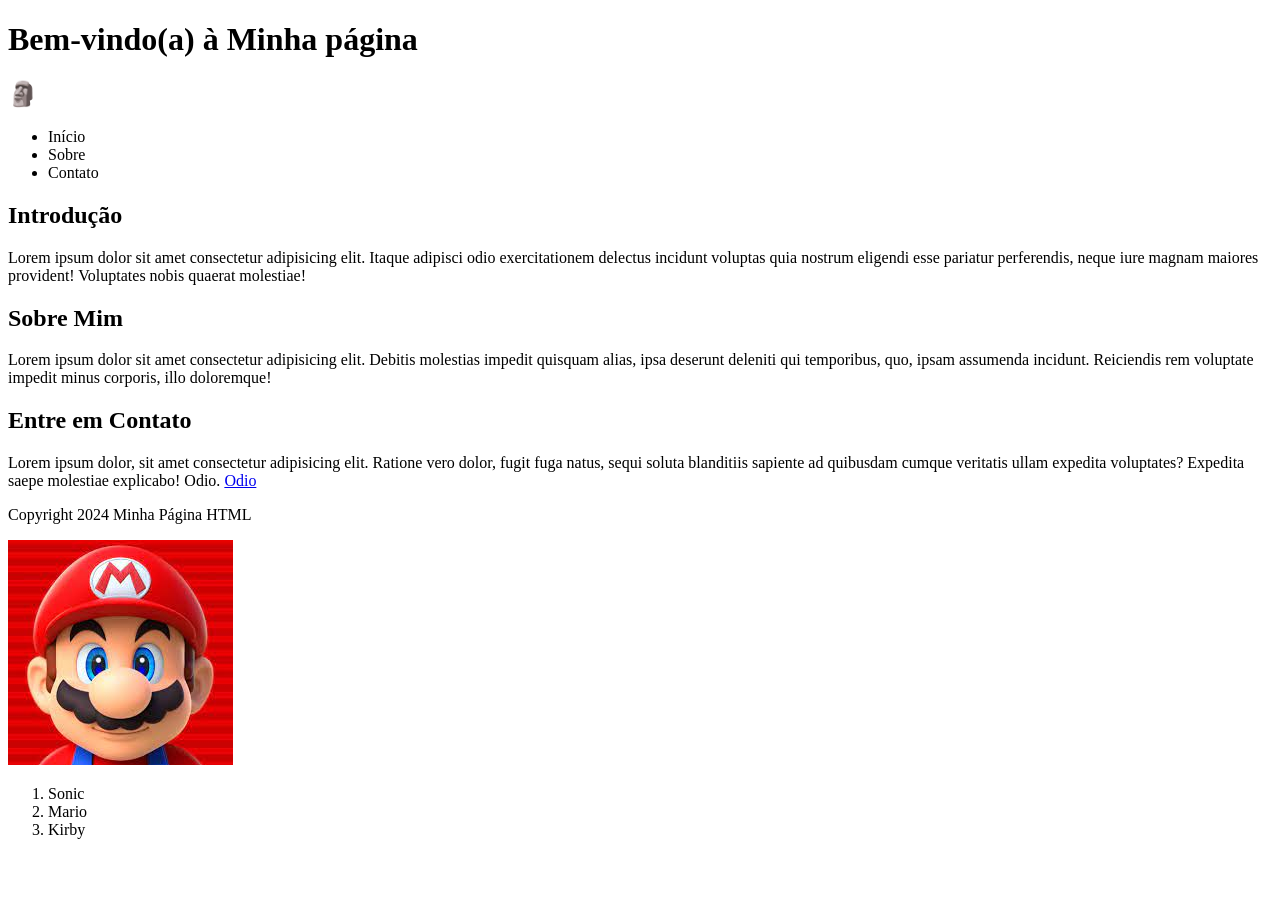
<file: index.html>
<!DOCTYPE html>
<html lang="pt-br">

<head>
    <meta charset="UTF-8">
    <meta name="viewport" content="width=device-width, initial-scale=1.0">
    <title>Minha Página HTML</title>
</head>

<body>
    <!-- Cabeçalho da página -->
    <header>

        <h1>Bem-vindo(a) à Minha página</h1>
        <h2>&#128511;</h2>

        

        <!-- menu (navegação) -->
        <nav>
            <ul>
                <li>Início</li>
                <li>Sobre</li>
                <li>Contato</li>
            </ul>
        </nav>

    </header>
    <main>

        <section>
            <h2>Introdução</h2>
            <p>Lorem ipsum dolor sit amet consectetur adipisicing elit. Itaque adipisci odio exercitationem delectus
                incidunt voluptas quia nostrum eligendi esse pariatur perferendis, neque iure magnam maiores provident!
                Voluptates nobis quaerat molestiae!</p>
        </section>
        <section>
            <h2>Sobre Mim</h2>
            <p>Lorem ipsum dolor sit amet consectetur adipisicing elit. Debitis molestias impedit quisquam alias, ipsa
                deserunt deleniti qui temporibus, quo, ipsam assumenda incidunt. Reiciendis rem voluptate impedit minus
                corporis, illo doloremque!</p>
        </section>
        <section>
            <h2>Entre em Contato</h2>
            <p>Lorem ipsum dolor, sit amet consectetur adipisicing elit. Ratione vero dolor, fugit fuga natus, sequi
                soluta blanditiis sapiente ad quibusdam cumque veritatis ullam expedita voluptates? Expedita saepe
                molestiae explicabo! Odio. <a href="https://www.nintendo.com/pt-br/?gad_source=1&gclid=CjwKCAjwzIK1BhAuEiwAHQmU3vKf087sOrTFbq0cIzHcQMA9UGFrtgW7YDPb4__4YDsHzNvGfbzU3hoC6ccQAvD_BwE">Odio</a></p>
        </section>
    </main>
    <footer>
        <p>Copyright 2024 Minha Página HTML</p>
        
        <img src="mario.jfif" alt="mario">        
        
        <ol>
            <li>Sonic</li>
            <li>Mario</li>
            <li>Kirby</li>
        </ol>
        
    </footer>
</body>

</html>
</file>
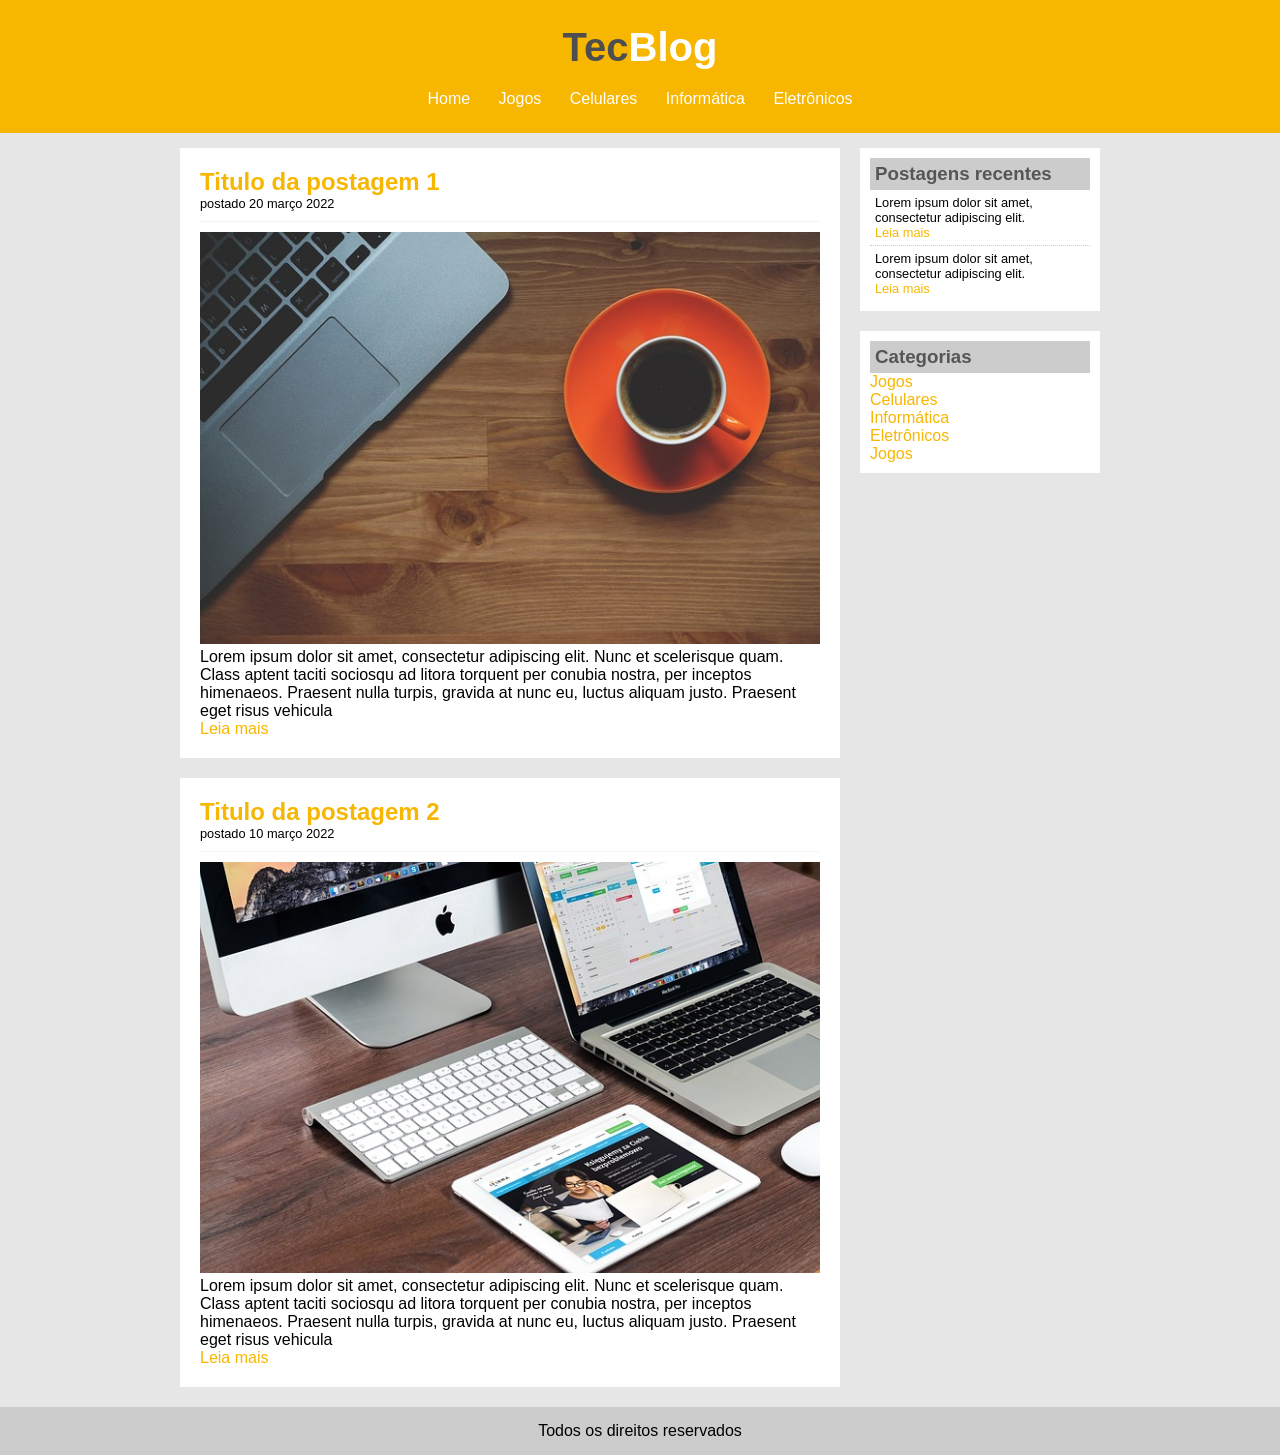
<file: Aula04_projeto-final-TecBlog/index.html>
<!DOCTYPE html>
<html>

	<head>
		<title>TecBlog - O seu Blog de tecnologia</title>
		<meta charset="utf-8">
		<link rel="stylesheet" type="text/css" href="css/estilo.css">
	</head>

	<body>

		<header>
			<div id="area-cabecalho">

				<div id="area-logo">
					<h1>Tec<span class="branco">Blog</span></h1>
				</div>
				<nav id="area-menu">
					<a href="index.html">Home</a>
					<a href="jogos.html">Jogos</a>
					<a href="celulares.html">Celulares</a>
					<a href="informatica.html">Informática</a>
					<a href="eletronicos.html">Eletrônicos</a>
				</nav>
			</div>
		</header>

		<main id="area-principal">


			<article id="area-postagens">

				<!-- abertura postagem -->
				<section class="postagem">
					<h2>Titulo da postagem 1</h2>
					<span class="data-postagem">postado 20 março 2022</span>
					<img width="620px" src="imagens/imagem1.jpg">
					<p>
						Lorem ipsum dolor sit amet, consectetur adipiscing elit. Nunc et scelerisque quam. Class
						aptent taciti sociosqu ad litora torquent per conubia nostra, per inceptos himenaeos.
						Praesent nulla turpis, gravida at nunc eu, luctus aliquam justo. Praesent eget risus
						vehicula
					</p>
					<a href="">Leia mais</a>
				</section><!--// fechamento postagem -->

				<!-- abertura postagem -->
				<section class="postagem">
					<h2>Titulo da postagem 2</h2>
					<span class="data-postagem">postado 10 março 2022</span>
					<img width="620px" src="imagens/imagem2.jpg">
					<p>
						Lorem ipsum dolor sit amet, consectetur adipiscing elit. Nunc et scelerisque quam. Class
						aptent taciti sociosqu ad litora torquent per conubia nostra, per inceptos himenaeos.
						Praesent nulla turpis, gravida at nunc eu, luctus aliquam justo. Praesent eget risus
						vehicula
					</p>
					<a href="">Leia mais</a>
				</section><!--// fechamento postagem -->

			</article>
			<aside id="area-lateral">

				<div class="conteudo-lateral">
					<h3>Postagens recentes</h3>

					<div class="postagem-lateral">
						<p>Lorem ipsum dolor sit amet, consectetur adipiscing elit.</p>
						<a href="">Leia mais</a>
					</div>

					<div class="postagem-lateral" style="border-bottom: none;">
						<p>Lorem ipsum dolor sit amet, consectetur adipiscing elit.</p>
						<a href="">Leia mais</a>
					</div>
				</div>

				<div class="conteudo-lateral">
					<h3>Categorias</h3>
	
					<a href="">Jogos</a><br>
					<a href="">Celulares</a><br>
					<a href="">Informática</a><br>
					<a href="">Eletrônicos</a><br>
					<a href="">Jogos</a><br>
	
				</div>

			</aside>

		</main>

		<footer id="rodape">
			Todos os direitos reservados
		</footer>

	</body>

</html>
</file>
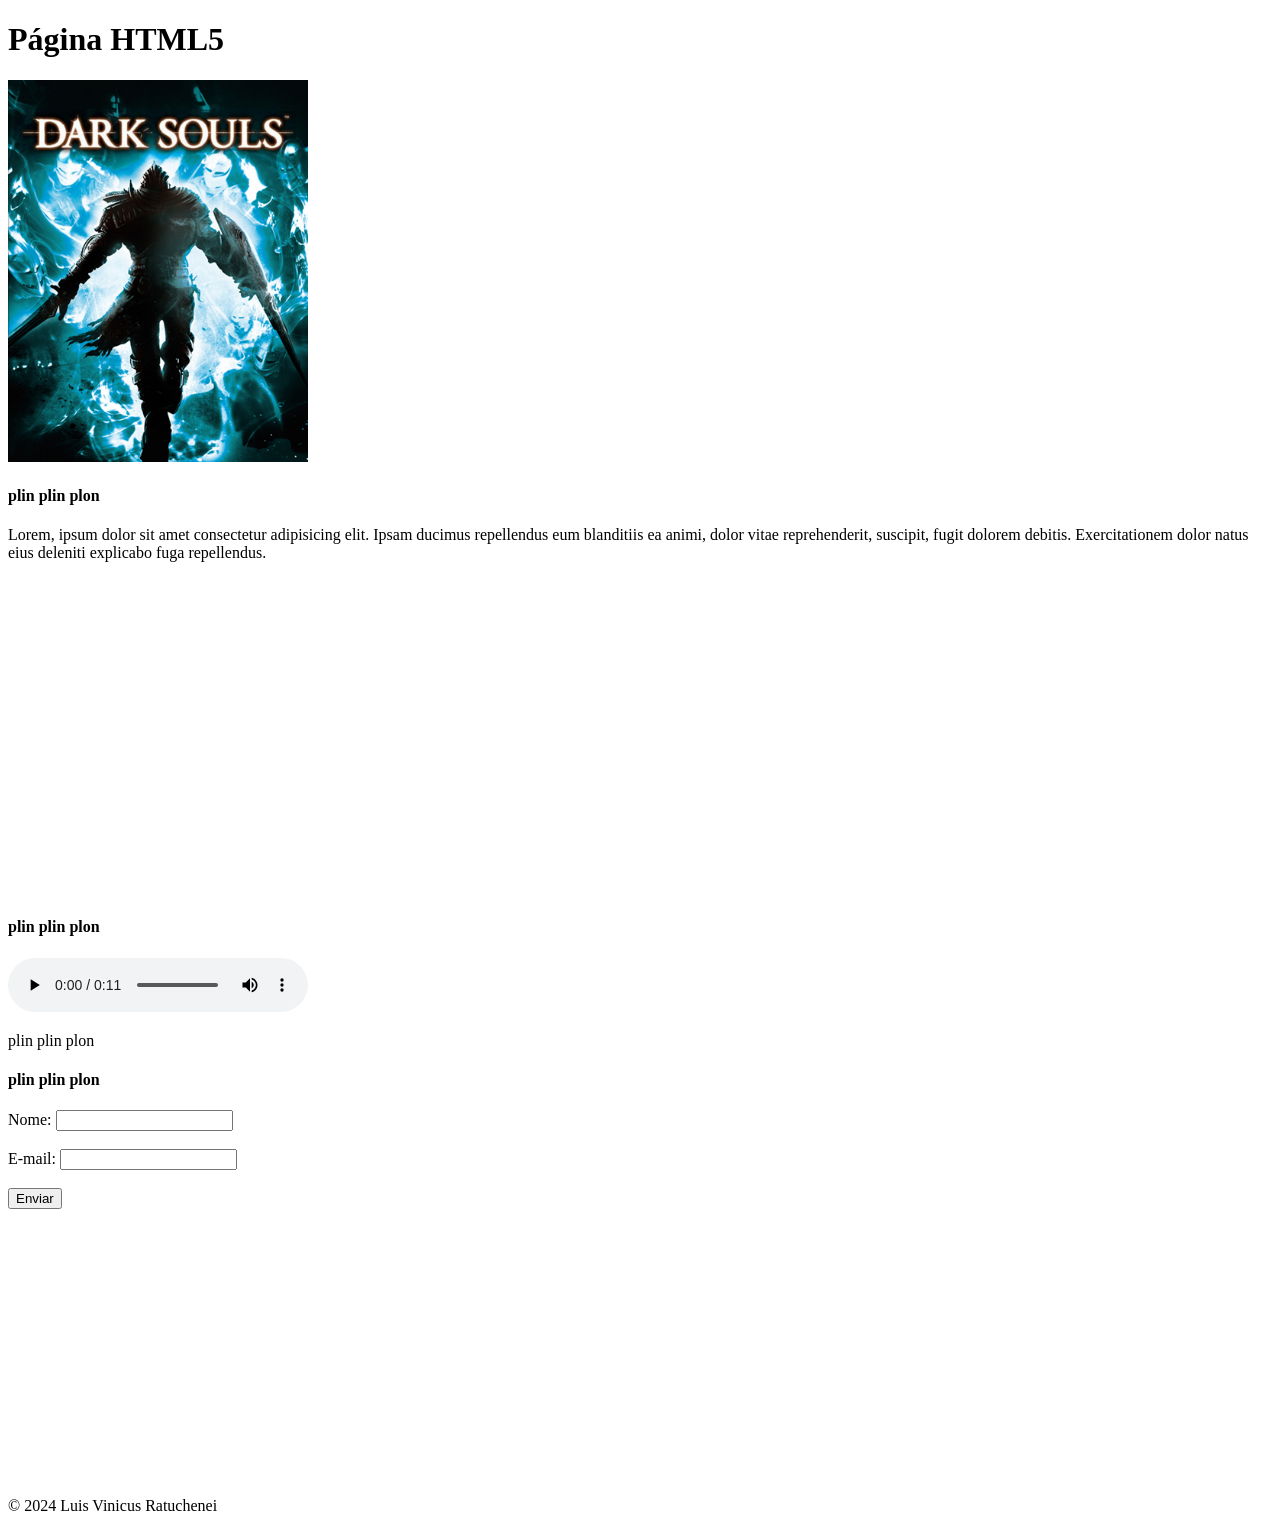
<file: aula2/index.html>
<!DOCTYPE html>
<html lang="pt-br">

<head>
    <meta charset="UTF-8">
    <meta name="viewport" content="width=device-width, initial-scale=1.0">
    <title>Exemplo de Página HTML5</title>
</head>

<body>

    <!-- Define o cabeçalho da página -->
    <header>
        <h1>Página HTML5</h1>
    </header>

    <!-- Define a seção principal -->
    <main>
        <img src="Dark_Souls_1_capa.png" alt="darksouls capa" width="300">
        <h4>plin plin plon</h4>
        <p>Lorem, ipsum dolor sit amet consectetur adipisicing elit. Ipsam ducimus repellendus eum blanditiis ea animi,
            dolor vitae reprehenderit, suscipit, fugit dolorem debitis. Exercitationem dolor natus eius deleniti
            explicabo fuga repellendus.</p>

        <!-- Videos -->
        <iframe width="560" height="315" src="https://www.youtube.com/embed/VIeqxGaZnFo?si=jMdYPCz3iUcxt7Wv"
            title="YouTube video player" frameborder="0"
            allow="accelerometer; autoplay; clipboard-write; encrypted-media; gyroscope; picture-in-picture; web-share"
            referrerpolicy="strict-origin-when-cross-origin" allowfullscreen></iframe>
        <h4>plin plin plon</h4>
        <!-- Audios -->

        <audio controls>
            <source src="gwyn-lord-of-cinder-dark-souls-soundtrack_trim_BuhjwcM.mp3" type="audio/mpeg">
        </audio>

        <p>plin plin plon</p>

        <!-- Forms -->
        <h4>plin plin plon</h4>
        <form>
            <label for="nome">Nome: </label>
            <input type="text" id="nome" required>

            <br>
            <br>
            <label for="email">E-mail:</label>
            <input type="email" id="email" required>
            <br>
            <br>
            <button type="submit">Enviar</button>
        </form>


        <!-- Mapa -->
        <br>
        <iframe
            src="https://www.google.com/maps/embed?pb=!1m18!1m12!1m3!1d15868.848935362561!2d105.4126875485261!3d-6.102095965911304!2m3!1f0!2f0!3f0!3m2!1i1024!2i768!4f13.1!3m3!1m2!1s0x2e415e18b8f2e3ff%3A0x9e495f8e33b912dc!2sKrakatoa!5e0!3m2!1spt-BR!2sbr!4v1722386203297!5m2!1spt-BR!2sbr"
            width="560" height="250" style="border:0;" allowfullscreen="" loading="lazy"
            referrerpolicy="no-referrer-when-downgrade"></iframe>

    </main>
    <footer>
        <p>&copy; 2024 Luis Vinicus Ratuchenei</p>
    </footer>
</body>

</html>
</file>
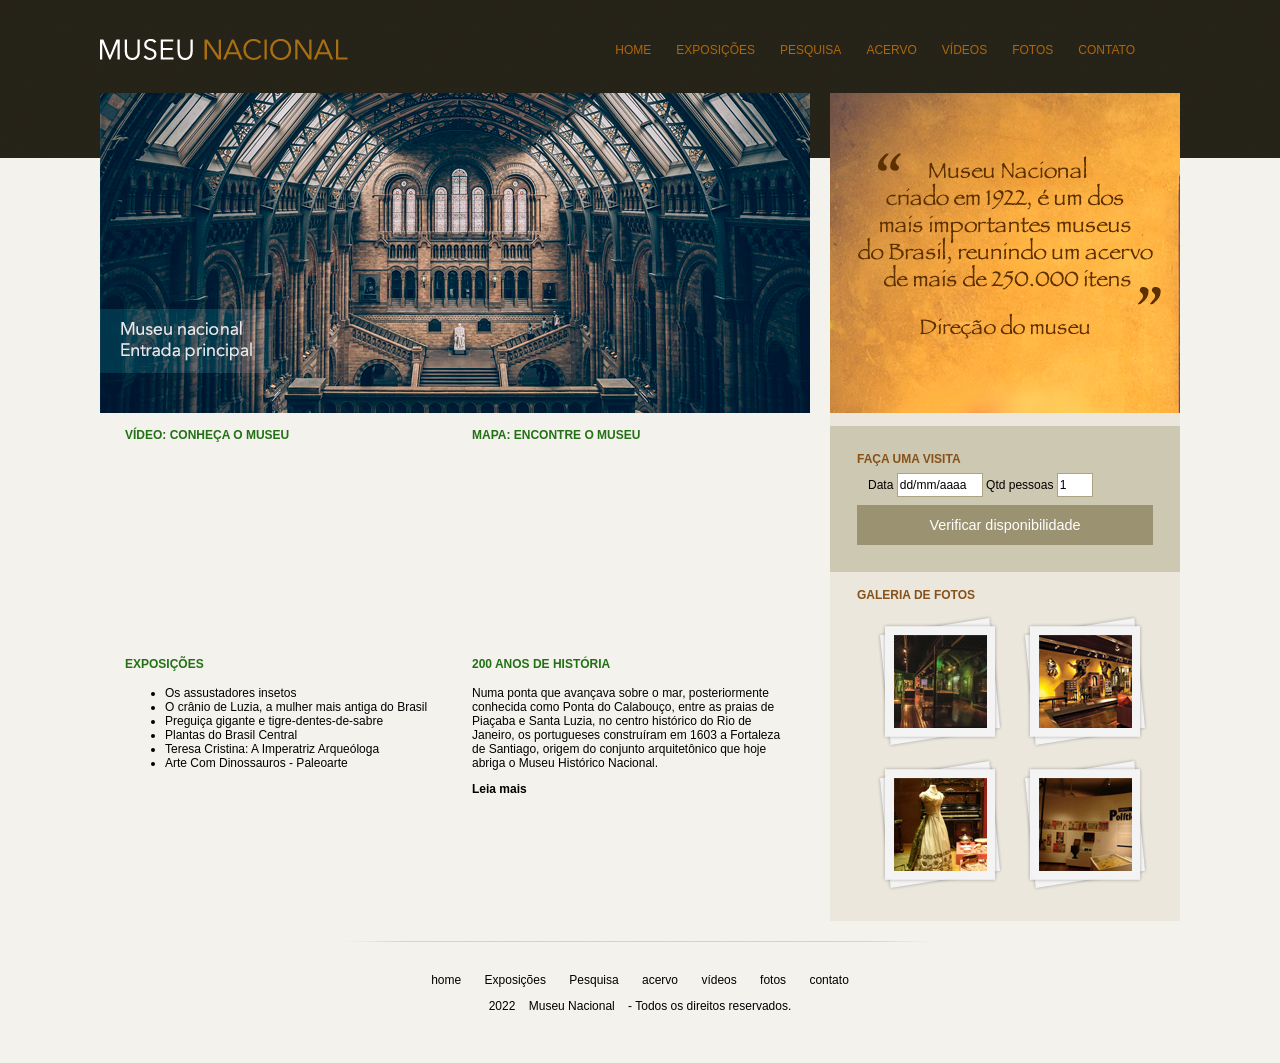
<file: Museu/index.html>
<!DOCTYPE html>
<html>

<head>
    <title>Museu Nacional</title>
    <meta charset="utf-8">

    <link rel="stylesheet" type="text/css" href="css/estilo.css">


</head>

<body>

    <div id="container">

        <header>
            <div id="logo">
                <h1><a>Museu Nacional</a></h1>
            </div>

            <nav>
                <ul>
                    <li><a href="">Home</a></li>
                    <li><a href="">Exposições</a></li>
                    <li><a href="">Pesquisa</a></li>
                    <li><a href="">Acervo</a></li>
                    <li><a href="">vídeos</a></li>
                    <li><a href="">fotos</a></li>
                    <li><a href="">contato</a></li>
                </ul>
            </nav>

        </header>

        <div id="principal">

            <div id="conteudo">

                <section id="capa">
                    <img src="img/museu.png">
                </section>

                <section id="postagens">

                    <article id="video">

                        <h3>Vídeo: conheça o museu</h3>
                        <iframe width="310" height="170" src="https://www.youtube.com/embed/RGUYb-hivrc" frameborder="0"
                            allow="autoplay; encrypted-media" allowfullscreen></iframe>

                    </article>

                    <article id="mapa">
                        <h3>Mapa: Encontre o museu</h3>
                        <iframe
                            src="https://www.google.com/maps/embed?pb=!1m18!1m12!1m3!1d3675.206311665319!2d-43.228717585034445!3d-22.90575998501238!2m3!1f0!2f0!3f0!3m2!1i1024!2i768!4f13.1!3m3!1m2!1s0x997e58a085b7af%3A0x4d11e9a933d38ce3!2sMuseu+Nacional+-+UFRJ!5e0!3m2!1spt-BR!2sbr!4v1537538326477"
                            width="310" height="170" frameborder="0" style="border:0" allowfullscreen></iframe>
                    </article>

                    <article id="exposicoes">
                        <h3>Exposições</h3>
                        <ul>
                            <li>Os assustadores insetos</a></li>
                            <li>O crânio de Luzia, a mulher mais antiga do Brasil</a></li>
                            <li>Preguiça gigante e tigre-dentes-de-sabre</a></li>
                            <li>Plantas do Brasil Central</a></li>
                            <li>Teresa Cristina: A Imperatriz Arqueóloga</a></li>
                            <li>Arte Com Dinossauros - Paleoarte</a></li>
                        </ul>
                    </article>

                    <article id="historia">
                        <h3>200 anos de história</h3>
                        <p>Numa ponta que avançava sobre o mar, posteriormente conhecida como Ponta do Calabouço, entre
                            as praias de Piaçaba e Santa Luzia, no centro histórico do Rio de Janeiro, os portugueses
                            construíram em 1603 a Fortaleza de Santiago, origem do conjunto arquitetônico que hoje
                            abriga o Museu Histórico Nacional.</p>

                        <a><strong>Leia mais</strong></a>
                    </article>

                </section>

            </div>

            <aside>
                <section id="depoimento">
                    <img src="img/depoimento.png">
                </section>

                <section id="visita">
                    <h4>Faça uma visita</h4>
                    <form>
                        <fieldset>
                            <legend>Selecione uma data</legend>

                            <label for="data">Data</label>
                            <input class="campo" type="text" id="data" value="dd/mm/aaaa">

                            <label for="qtd">Qtd pessoas</label>
                            <input class="campo" style="width: 30px;" type="text" id="qtd" value="1">

                        </fieldset>

                        <input class="botao" type="submit" value="Verificar disponibilidade">

                    </form>
                </section>

                <section id="galeria">
                    <h4>Galeria de fotos</h4>

                    <a><img src="img/imagem1.jpg" height="93" width="93" alt="Descricao imagem"></a>

                    <a><img src="img/imagem2.jpg" height="93" width="93"></a>

                    <a> <img src="img/imagem3.jpg" height="93" width="93"></a>

                    <a><img src="img/imagem4.jpg" height="93" width="93"></a>

                </section>

            </aside>

            <footer>
                <p>
                    <a>home</a>
                    <a>Exposições</a>
                    <a>Pesquisa</a>
                    <a>acervo</a>
                    <a>vídeos</a>
                    <a>fotos</a>
                    <a>contato</a>
                </p>
                <p>
                    2022 <a>Museu Nacional</a> - Todos os direitos reservados.
                </p>
            </footer>

        </div>

    </div>



</body>

</html>
</file>
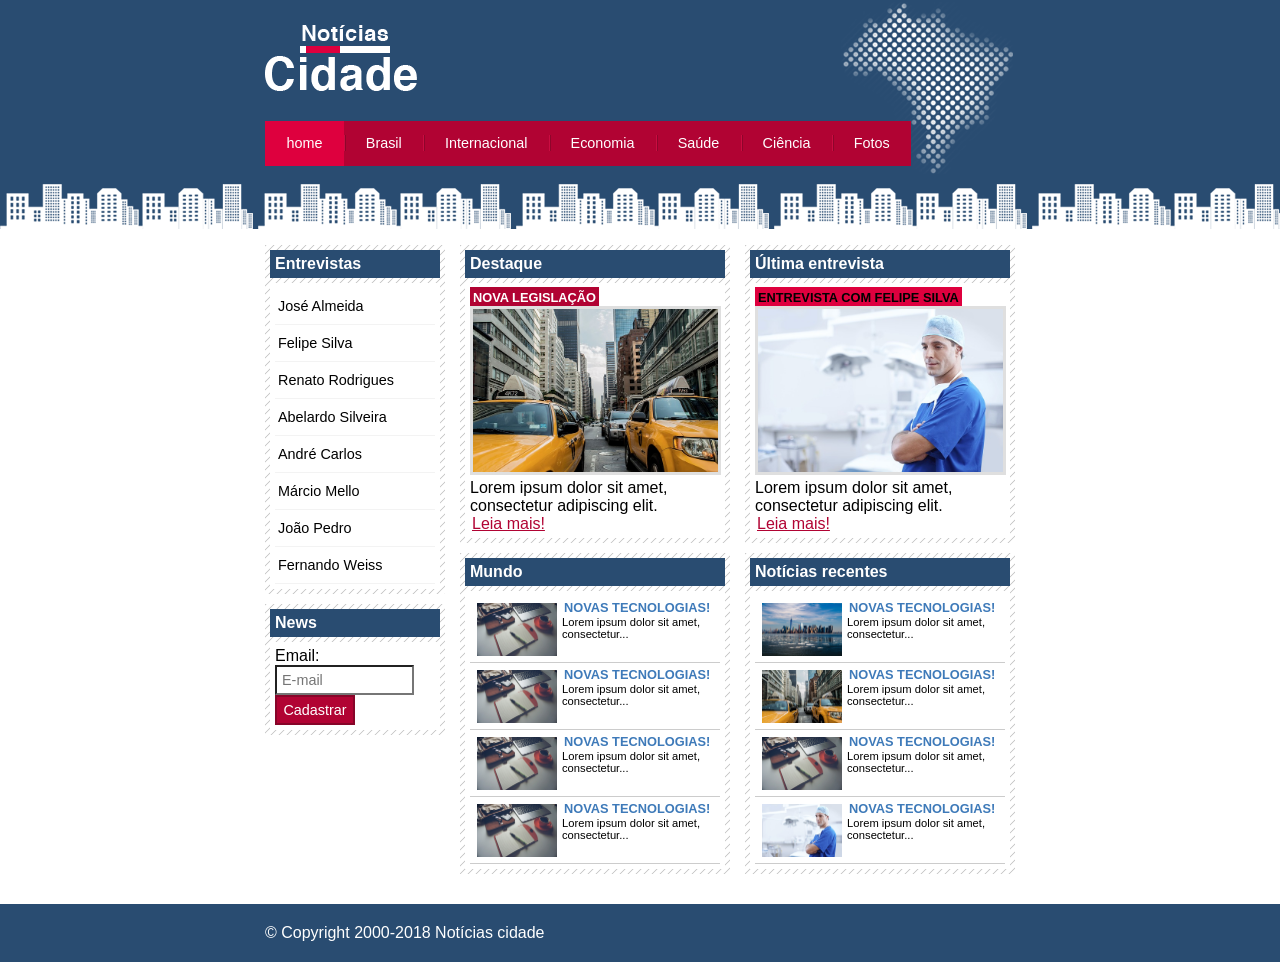
<file: NoticiasCidade/index.html>
<!DOCTYPE html>
<html>
	<head>
		<title>Notícias cidade - Seu site de notícias</title>
		<meta charset="utf-8">

		<!-- Estilo customizado -->
		<link rel="stylesheet" type="text/css" href="css/estilo.css">
		<meta name="viewport" content="width=device-width, initial-scale=1.0">

	</head>

	<body class="home">

		<!-- Início container -->
		<div id="container">

			<!-- Início topo -->
			<div id="topo">
				<h1 class="logo">Notícias cidade</h1>
				<ul id="navegacao">
					<li class="primeiro">
						<a id="home" href="index.html">home</a>
					</li>
					<li>
						<a id="brasil" href="brasil.html">Brasil</a>
					</li>
					<li>
						<a id="internacional" href="internacional.html">Internacional</a>
					</li>
					<li>
						<a id="economia" href="economia.html">Economia</a>
					</li>
					<li>
						<a id="saude" href="saude.html">Saúde</a>
					</li>
					<li>
						<a id="ciencia" href="ciencia.html">Ciência</a>
					</li>
					<li>
						<a id="fotos" href="fotos.html">Fotos</a>
					</li>
				</ul>
			</div><!-- fim /topo -->

			<!-- Início conteudo -->
			<div id="conteudo">

				<div id="primario">
					
					<div class="caixa destaque">
						<h2>Destaque</h2>
						<div class="caixa-conteudo">

							<h3>Nova legislação</h3>
							<img class="imagem-principal" src="imagens/taxi.jpg" width="100%">
							<p>
								Lorem ipsum dolor sit amet, consectetur adipiscing elit.
							</p>
							<a href="nova-legislacao.html">Leia mais!</a>

						</div>
					</div>

					<div class="caixa">
						<h2>Mundo</h2>
						<div class="caixa-conteudo">

							<ul id="lista-noticias">
								<li>
									<a href="">
										<img src="imagens/tecnologia.jpg" width="80">
										<h3>Novas tecnologias!</h3>
										<p>Lorem ipsum dolor sit amet, consectetur...</p>
									</a>
								</li>
								<li>
									<a href="">
										<img src="imagens/tecnologia.jpg" width="80">
										<h3>Novas tecnologias!</h3>
										<p>Lorem ipsum dolor sit amet, consectetur...</p>
									</a>
								</li>
								<li>
									<a href="">
										<img src="imagens/tecnologia.jpg" width="80">
										<h3>Novas tecnologias!</h3>
										<p>Lorem ipsum dolor sit amet, consectetur...</p>
									</a>
								</li>
								<li>
									<a href="">
										<img src="imagens/tecnologia.jpg" width="80">
										<h3>Novas tecnologias!</h3>
										<p>Lorem ipsum dolor sit amet, consectetur...</p>
									</a>
								</li>
							</ul>

						</div>
					</div>

				</div>

				<div id="secundario">
					
					<div class="caixa entrevista">
						<h2>Última entrevista</h2>
						<div class="caixa-conteudo">
							
							<h3>Entrevista com felipe silva</h3>
							<img class="imagem-principal" src="imagens/doutor.jpg" width="100%">
							<p>
								Lorem ipsum dolor sit amet, consectetur adipiscing elit.
							</p>
							<a href="">Leia mais!</a>

						</div>
					</div>

					<div class="caixa">
						<h2>Notícias recentes</h2>
						<div class="caixa-conteudo">

							<ul id="lista-noticias">
								<li>
									<a href="">
										<img src="imagens/cidade.jpg" width="80">
										<h3>Novas tecnologias!</h3>
										<p>Lorem ipsum dolor sit amet, consectetur...</p>
									</a>
								</li>
								<li>
									<a href="">
										<img src="imagens/taxi.jpg" width="80">
										<h3>Novas tecnologias!</h3>
										<p>Lorem ipsum dolor sit amet, consectetur...</p>
									</a>
								</li>
								<li>
									<a href="">
										<img src="imagens/tecnologia.jpg" width="80">
										<h3>Novas tecnologias!</h3>
										<p>Lorem ipsum dolor sit amet, consectetur...</p>
									</a>
								</li>
								<li>
									<a href="">
										<img src="imagens/doutor.jpg" width="80">
										<h3>Novas tecnologias!</h3>
										<p>Lorem ipsum dolor sit amet, consectetur...</p>
									</a>
								</li>
							</ul>

						</div>
					</div>

				</div>
				
				<!-- Início lateral -->
				<div id="lateral">
					
					<div class="caixa">
						<h2>Entrevistas</h2>
						<div class="caixa-conteudo">
							<ul>
								<li><a href="">José Almeida</a></li>
								<li><a href="">Felipe Silva</a></li>
								<li><a href="">Renato Rodrigues</a></li>
								<li><a href="">Abelardo Silveira</a></li>
								<li><a href="">André Carlos</a></li>
								<li><a href="">Márcio Mello</a></li>
								<li><a href="">João Pedro</a></li>
								<li><a href="">Fernando Weiss</a></li>
							</ul>
						</div>
					</div>

					<div class="caixa">
						<h2>News</h2>
						<div class="caixa-conteudo">
							
							<form>
								<div>
									<label for="email">Email:</label>
									<input type="text" name="email" id="email" placeholder="E-mail">
								</div>
								<div>
									<input class="submit" type="submit" value="Cadastrar" >
								</div>
							</form>

						</div>
					</div>

				</div><!-- fim /lateral -->
				
			</div><!-- fim /conteudo -->

		</div><!-- fim /container -->

		<div id="container-rodape" style="clear: both;">
			<div id="rodape">
				&copy; Copyright 2000-2018 Notícias cidade
			</div>
		</div>

	</body>

</html>
</file>
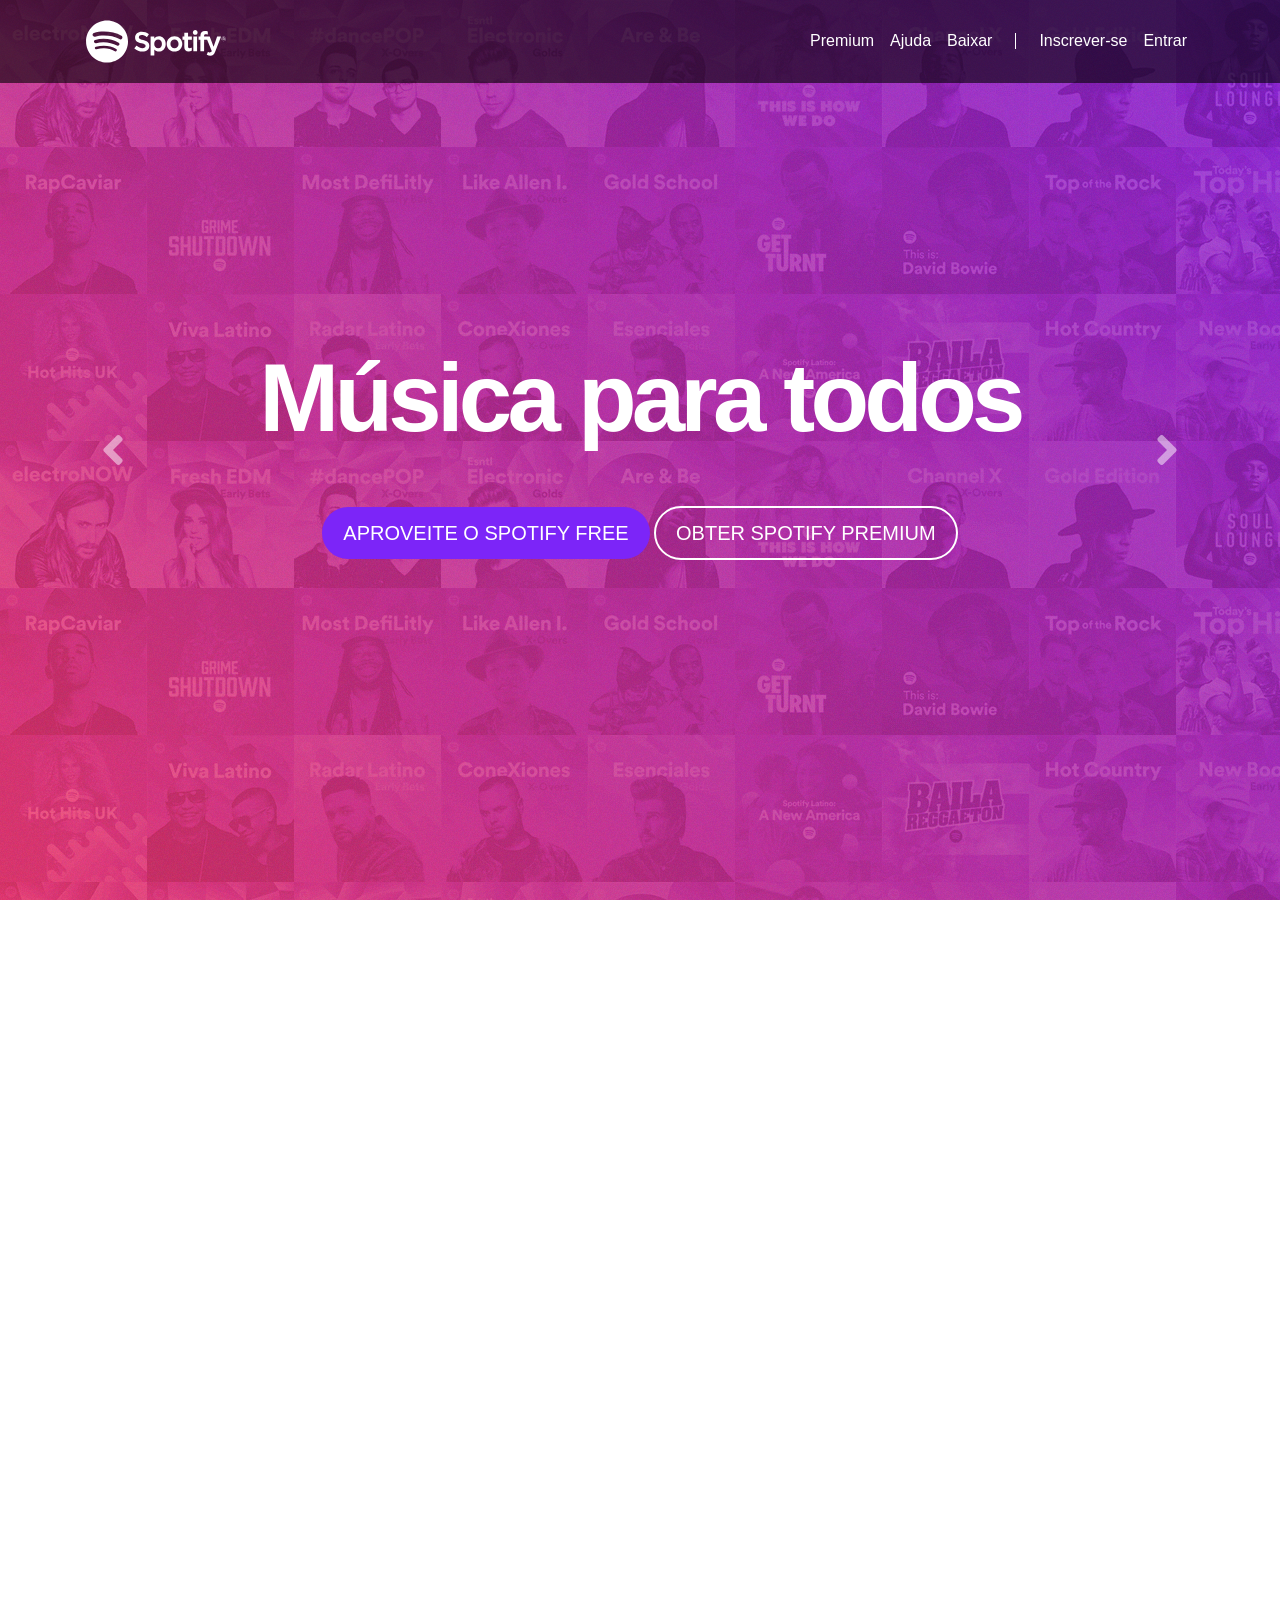
<file: Spotify/index.html>
<!DOCTYPE html>
<html lang="pt-br">

<head>
    <meta charset="UTF-8">
    <meta name="viewport" content="width=device-width, initial-scale=1.0">
    <title>Música para todos - Spotify</title>
    <link rel="icon" href="imagens/favicon.png">

    <!-- Bootstrap CSS -->
    <link rel="stylesheet" href="https://stackpath.bootstrapcdn.com/bootstrap/4.1.3/css/bootstrap.min.css"
        integrity="sha384-MCw98/SFnGE8fJT3GXwEOngsV7Zt27NXFoaoApmYm81iuXoPkFOJwJ8ERdknLPMO" crossorigin="anonymous">

    <!-- Font Awesome -->
    <link rel="stylesheet" href="https://use.fontawesome.com/releases/v5.3.1/css/all.css"
        integrity="sha384-mzrmE5qonljUremFsqc01SB46JvROS7bZs3IO2EmfFsd15uHvIt+Y8vEf7N7fWAU" crossorigin="anonymous">

    <link rel="stylesheet" type="text/css" href="css/estilo.css">

</head>

<body>
    <header>
        <nav class="navbar navbar-expand-md navbar-light fixed-top navbar-transparente">
            <div class="container">
                <a href="index.html" class="navbar-brand">
                    <img src="imagens/spotify.svg" width="142" alt="">
                </a>
                <button class="navbar-toggler" data-toggle="collapse" data-target="#nav-principal">
                    <i class="fas fa-bars text-white"></i>
                </button>
                <div class="collapse navbar-collapse" id="nav-principal">
                    <ul class="navbar-nav ml-auto">
                        <li class="nav-item"> <a class="nav-link" href="">Premium</a> </li>
                        <li class="nav-item"> <a class="nav-link" href="">Ajuda</a> </li>
                        <li class="nav-item"> <a class="nav-link" href="">Baixar</a> </li>
                        <li class="nav-item divisor"></li>
                        <li class="nav-item"> <a class="nav-link" href="">Inscrever-se</a> </li>
                        <li class="nav-item"> <a class="nav-link" href="">Entrar</a> </li>
                    </ul>
                </div>
            </div>

        </nav>
    </header>

    <section id="home" class="d-flex">
        <div class="container align-self-center">
            <div class="row">
                <div class="col-md-12">
                    <div id="carousel-spotify" class="carousel slide" data-ride="carousel">
                        <div class="carousel-inner capa">
                            <div class="carousel-item active">
                                <h1>Música para todos</h1>
                                <a href="" class="btn btn-lg btn-custom btn-roxo">
                                    Aproveite o Spotify Free
                                </a>
                                <a href="" class="btn btn-lg btn-custom btn-branco">
                                    Obter Spotify Premium
                                </a>
                            </div>
                            <div class="carousel-item">
                                <h1>As melhores rádios</h1>
                                <a href="" class="btn btn-lg btn-custom btn-branco">
                                    <i class="fas fa-music"></i> Ouça agora
                                </a>
                            </div>
                        </div>
                        <!--CONTROLES-->
                        <a href="#carousel-spotify" class="carousel-control-prev" data-slide="prev">
                            <i class="fas fa-angle-left fa-3x"></i>
                        </a>
                        <a href="#carousel-spotify" class="carousel-control-next" data-slide="next">
                            <i class="fas fa-angle-right fa-3x"></i>
                        </a>
                    </div>
                </div>
            </div>
        </div>

    </section>

    <section id="servicos" class="caixa">
        <div class="container">
            <div class="row">
                <div class="col-md-6">
                    <div class="row albuns">
                        <div class="col-md-6">
                            <img src="imagens/img1.jpg" class="img-fluid">
                        </div>
                        <div class="col-md-6">
                            <img src="imagens/img2.jpg" class="img-fluid">
                        </div>
                    </div>
                    <div class="row albuns">
                        <div class="col-md-6">
                            <img src="imagens/img3.jpg" class="img-fluid">
                        </div>
                        <div class="col-md-6">
                            <img src="imagens/img4.jpg" class="img-fluid">
                        </div>
                    </div>
                </div>
                <div class="col-md-6">
                    <h2>O que tem no Spotify?</h2>

                    <h3>Músicas</h3>
                    <p>Lorem ipsum dolor, sit amet consectetur adipisicing elit. Aspernatur numquam, placeat ut sed
                        vitae incidunt, ipsa voluptate accusamus perspiciatis in modi iure unde expedita culpa sit quae
                        neque magnam harum!</p>

                    <h3>Playlists</h3>
                    <p>Lorem ipsum dolor, sit amet consectetur adipisicing elit. Quos, sed dignissimos, doloribus
                        voluptatem temporibus aliquam dolor, deleniti consectetur eum commodi nisi! Ducimus, veniam
                        minus? Dolore, magni et? Voluptatibus, mollitia quia!</p>

                    <h3>Novos lançamentos</h3>
                    <p>Lorem ipsum dolor sit amet consectetur adipisicing elit. Vero, reiciendis culpa labore quod optio
                        sapiente sit. Blanditiis quod, eveniet amet nam odio reprehenderit doloremque tempora ipsam nisi
                        maxime animi commodi.</p>
                </div>
            </div>
        </div>
    </section>

    <section id="recursos" class="caixa">
        <div class="container">
            <div class="row">
                <div class="col-md-4">

                    <h2>Fácil</h2>
                    <h3>Buscar</h3>
                    <p>Lorem ipsum dolor sit amet consectetur adipisicing elit. Mollitia possimus tempore consectetur
                        dicta ut voluptatem nisi itaque! Quod cum quos doloremque eius, quas inventore, nam vero
                        voluptatem corrupti in dolorum!</p>
                    <h3>Navegar</h3>
                    <p>Lorem ipsum dolor sit, amet consectetur adipisicing elit. Soluta ipsa quaerat libero, ut
                        molestiae asperiores officiis vel nulla eligendi, a pariatur, obcaecati dignissimos adipisci
                        ratione. Labore vel totam eaque numquam.</p>

                </div>
                <div class="col-md-8">

                    <div class="row rotacionar">
                        <div class="col-md-6">
                            <img src="imagens/iphone1.png" class="img-fluid">
                        </div>
                        <div class="col-md-6">
                            <img src="imagens/iphone2.png" class="img-fluid">
                        </div>
                    </div>

                </div>
            </div>
        </div>
    </section>

    <footer>
        <div class="container">
            <div class="row">
                <div class="col-md-2">
                    <img src="imagens/spotify.svg" width="142" class="img-fluid">
                </div>
                <div class="col-md-2">
                    <h4>Company</h4>
                    <ul class="navbar-nav">
                        <li><a href="">Sobre</a></li>
                        <li><a href="">Empregos</a></li>
                        <li><a href="">Impresa</a></li>
                        <li><a href="">Novidades</a></li>
                    </ul>
                </div>
                <div class="col-md-2">
                    <h4>Comunidades</h4>
                    <ul class="navbar-nav">
                        <li><a href="">Artistas</a></li>
                        <li><a href="">Desenvolvedores</a></li>
                        <li><a href="">Marcas</a></li>
                    </ul>
                </div>
                <div class="col-md-2">
                    <h4>Links uteis</h4>
                    <ul class="navbar-nav">
                        <li><a href="">Ajuda</a></li>
                        <li><a href="">Presentes</a></li>
                        <li><a href="">Player da Web</a></li>
                    </ul>
                </div>
                <div class="col-md-4">
                    <ul>
                        <li>
                            <a href=""><img src="imagens/facebook.png"></a>
                        </li>
                        <li>
                            <a href=""><img src="imagens/twitter.png"></a>
                        </li>
                        <li>
                            <a href=""><img src="imagens/instagram.png"></a>
                        </li>
                    </ul>
                </div>
            </div>
        </div>
    </footer>

    <!-- JavaScript (Opcional) -->
    <!-- jQuery primeiro, depois Popper.js, depois Bootstrap JS -->
    <script src="https://code.jquery.com/jquery-3.3.1.slim.min.js"
        integrity="sha384-q8i/X+965DzO0rT7abK41JStQIAqVgRVzpbzo5smXKp4YfRvH+8abtTE1Pi6jizo"
        crossorigin="anonymous"></script>
    <script src="https://cdnjs.cloudflare.com/ajax/libs/popper.js/1.14.3/umd/popper.min.js"
        integrity="sha384-ZMP7rVo3mIykV+2+9J3UJ46jBk0WLaUAdn689aCwoqbBJiSnjAK/l8WvCWPIPm49"
        crossorigin="anonymous"></script>
    <script src="https://stackpath.bootstrapcdn.com/bootstrap/4.1.3/js/bootstrap.min.js"
        integrity="sha384-ChfqqxuZUCnJSK3+MXmPNIyE6ZbWh2IMqE241rYiqJxyMiZ6OW/JmZQ5stwEULTy"
        crossorigin="anonymous"></script>

</body>

</html>
</file>
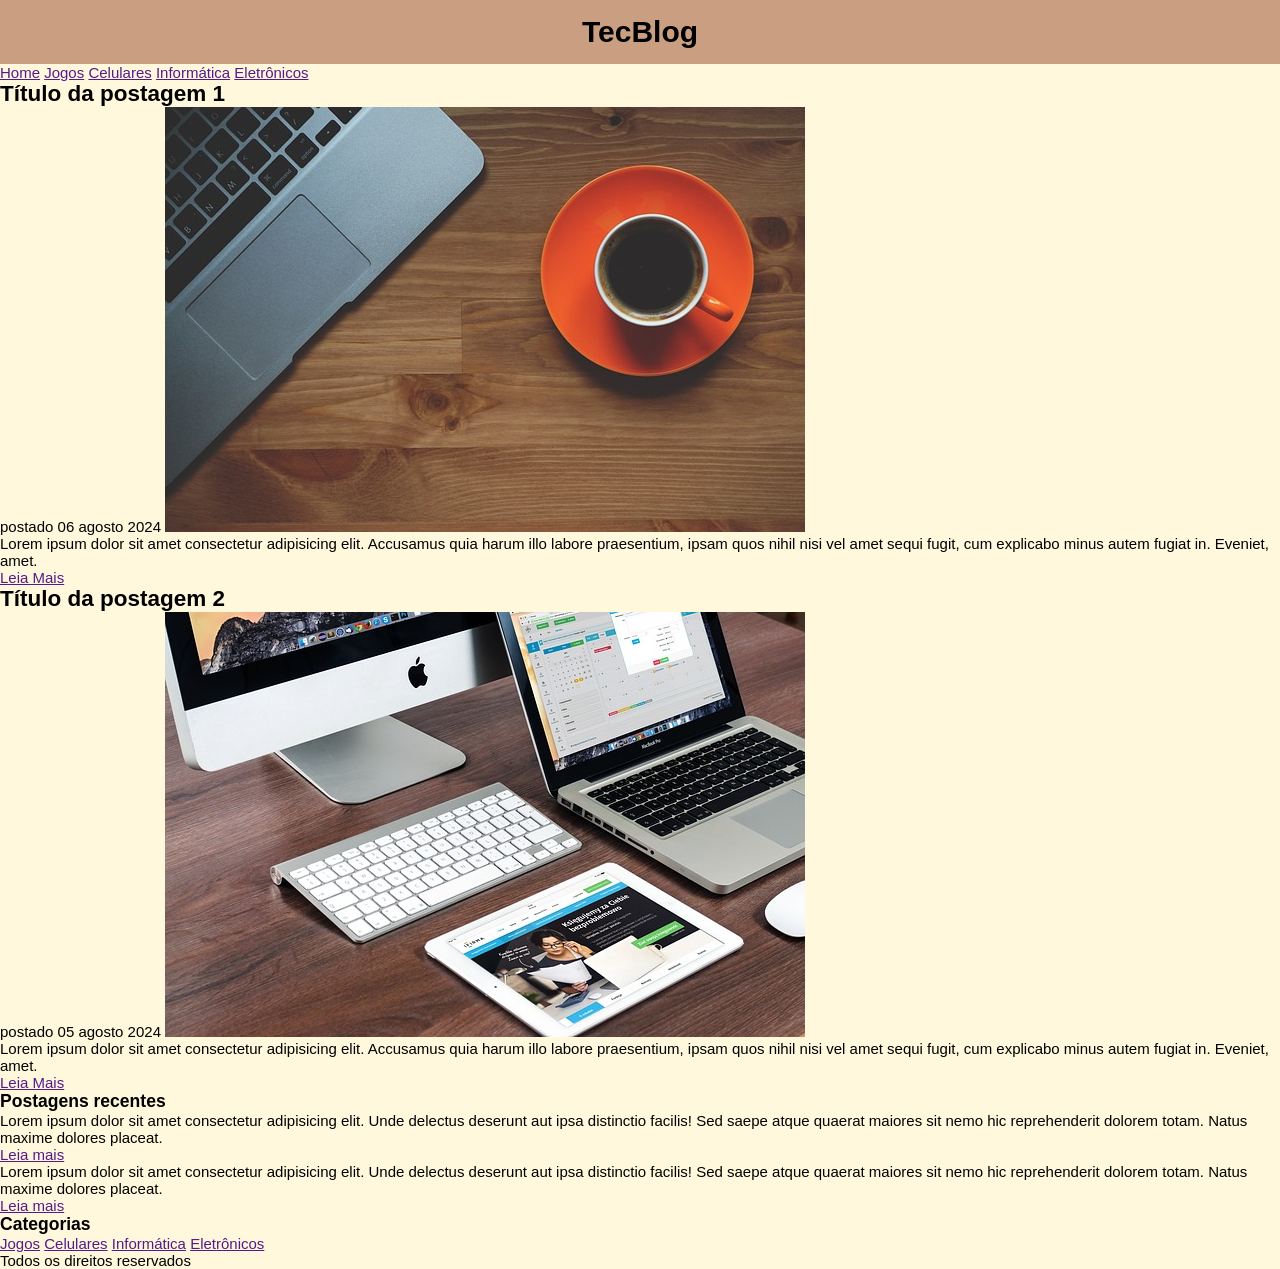
<file: TecBlog/index.html>
<!DOCTYPE html>
<html lang="pt-br">

<head>
    <meta charset="UTF-8">
    <meta name="viewport" content="width=device-width, initial-scale=1.0">
    <title>TecBlog - O seu Blog de Tecnologia</title>
    
    <link rel="stylesheet" href="css/estilo.css">

</head>

<body>

    <div>
        <!--Menus-->
        <div id="cabecalho">
        <!--Logo-->
            <h1>Tec<span>Blog</span></h1>
        </div>
        <div>
            <a href="">Home</a>
            <a href="">Jogos</a>
            <a href="">Celulares</a>
            <a href="">Informática</a>
            <a href="">Eletrônicos</a>
        </div>
    </div>

    <!--Area principal-->
    <div>

        <!--Area de postagens-->
        <div>
            <!--Postagem-->
            <div>
                <h2>Título da postagem 1</h2>
                <span>postado 06 agosto 2024</span>
                <img src="imagens/imagem1.jpg" alt="café">
                <p>Lorem ipsum dolor sit amet consectetur adipisicing elit. Accusamus quia harum illo labore
                    praesentium, ipsam quos nihil nisi vel amet sequi fugit, cum explicabo minus autem fugiat in.
                    Eveniet, amet.</p>
                <a href="">Leia Mais</a>
            </div>
            <!--Postagem-->
            <div>
                <h2>Título da postagem 2</h2>
                <span>postado 05 agosto 2024</span>
                <img src="imagens/imagem2.jpg" alt="compuiter">
                <p>Lorem ipsum dolor sit amet consectetur adipisicing elit. Accusamus quia harum illo labore
                    praesentium, ipsam quos nihil nisi vel amet sequi fugit, cum explicabo minus autem fugiat in.
                    Eveniet, amet.</p>
                <a href="">Leia Mais</a>
            </div>
        </div>

        <!--Area lateral-->
        <div>
            <!--Conteudo lateral-->
            <div>
                <h3>Postagens recentes</h3>
                <!--Postagem lateral-->
                <div>
                    <p>Lorem ipsum dolor sit amet consectetur adipisicing elit. Unde delectus deserunt aut ipsa
                        distinctio facilis! Sed saepe atque quaerat maiores sit nemo hic reprehenderit dolorem totam.
                        Natus maxime dolores placeat.</p>
                    <a href="">Leia mais</a>
                </div>
                <!--Postagem lateral-->
                <div>
                    <p>Lorem ipsum dolor sit amet consectetur adipisicing elit. Unde delectus deserunt aut ipsa
                        distinctio facilis! Sed saepe atque quaerat maiores sit nemo hic reprehenderit dolorem totam.
                        Natus maxime dolores placeat.</p>
                    <a href="">Leia mais</a>
                </div>

            </div>
            <!--Conteudo lateral 2-->
            <div>
                <h3>Categorias</h3>
                <a href="">Jogos</a>
                <a href="">Celulares</a>
                <a href="">Informática</a>
                <a href="">Eletrônicos</a>
            </div>
        </div>

        <!--Rodape-->
        <div>
            <p>Todos os direitos reservados</p>
        </div>

    </div>

</body>

</html>
</file>
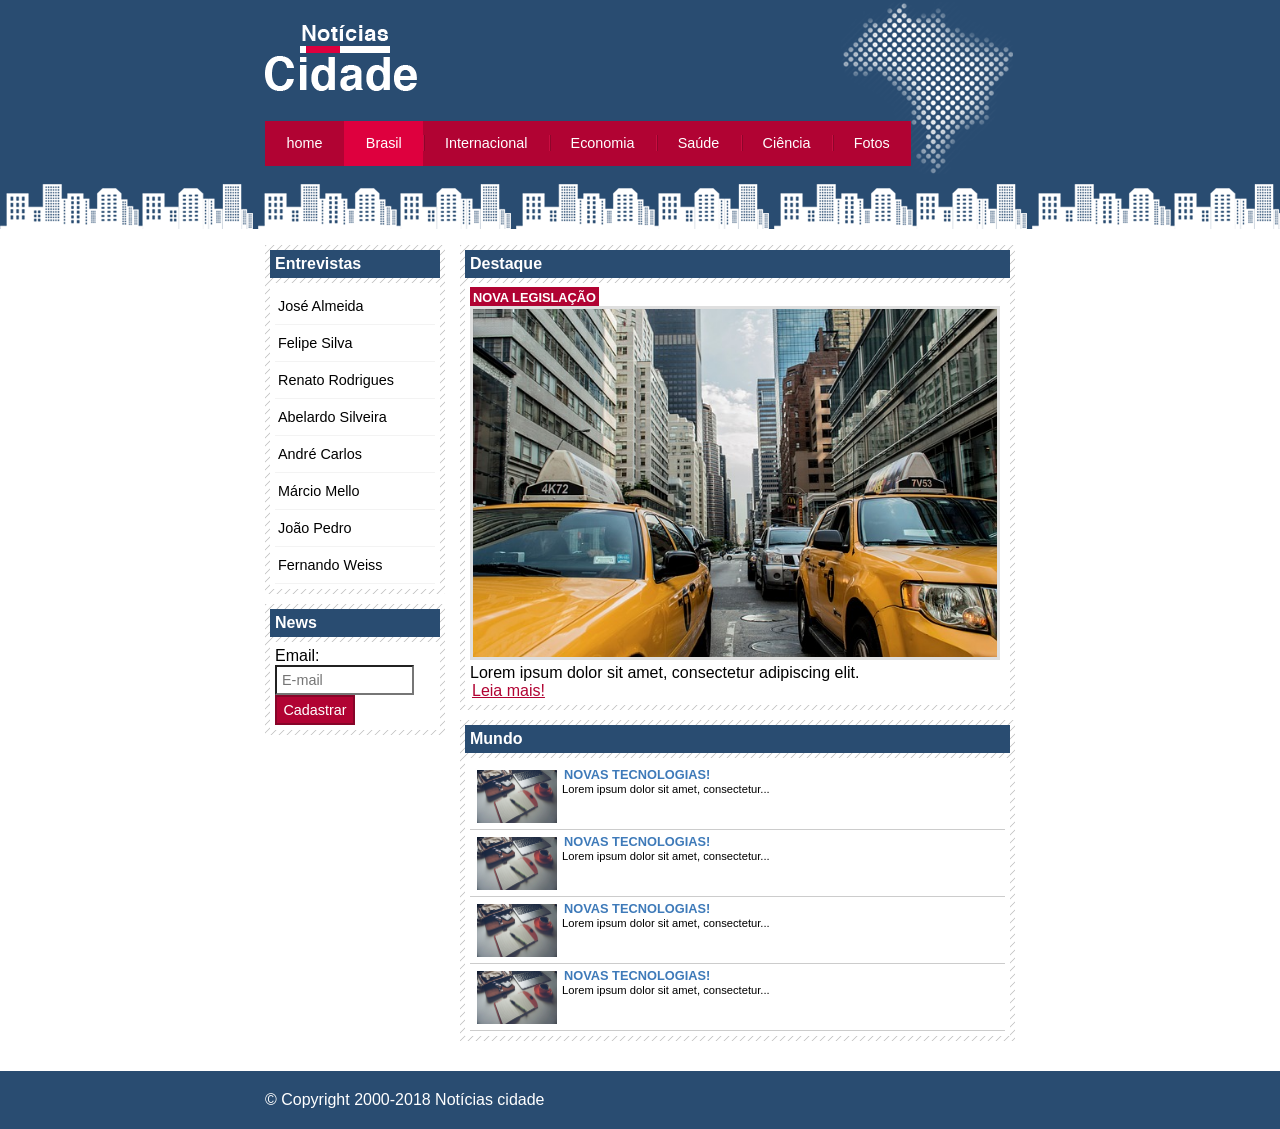
<file: NoticiasCidade/brasil.html>
<!DOCTYPE html>
<html>
	<head>
		<title>Notícias cidade - Seu site de notícias</title>
		<meta charset="utf-8">

		<!-- Estilo customizado -->
		<link rel="stylesheet" type="text/css" href="css/estilo.css">

	</head>

	<body id="duas-colunas" class="brasil">

		<!-- Início container -->
		<div id="container">

			<!-- Início topo -->
			<div id="topo">
				<h1 class="logo">Notícias cidade</h1>
				<ul id="navegacao">
					<li class="primeiro">
						<a id="home" href="index.html">home</a>
					</li>
					<li>
						<a id="brasil" href="brasil.html">Brasil</a>
					</li>
					<li>
						<a id="internacional" href="internacional.html">Internacional</a>
					</li>
					<li>
						<a id="economia" href="economia.html">Economia</a>
					</li>
					<li>
						<a id="saude" href="saude.html">Saúde</a>
					</li>
					<li>
						<a id="ciencia" href="ciencia.html">Ciência</a>
					</li>
					<li>
						<a id="fotos" href="fotos.html">Fotos</a>
					</li>
				</ul>
			</div><!-- fim /topo -->

			<!-- Início conteudo -->
			<div id="conteudo">

				<div id="primario">
					
					<div class="caixa destaque">
						<h2>Destaque</h2>
						<div class="caixa-conteudo">

							<h3>Nova legislação</h3>
							<img class="imagem-principal" src="imagens/taxi.jpg" width="100%">
							<p>
								Lorem ipsum dolor sit amet, consectetur adipiscing elit.
							</p>
							<a href="">Leia mais!</a>

						</div>
					</div>

					<div class="caixa">
						<h2>Mundo</h2>
						<div class="caixa-conteudo">

							<ul id="lista-noticias">
								<li>
									<a href="">
										<img src="imagens/tecnologia.jpg" width="80">
										<h3>Novas tecnologias!</h3>
										<p>Lorem ipsum dolor sit amet, consectetur...</p>
									</a>
								</li>
								<li>
									<a href="">
										<img src="imagens/tecnologia.jpg" width="80">
										<h3>Novas tecnologias!</h3>
										<p>Lorem ipsum dolor sit amet, consectetur...</p>
									</a>
								</li>
								<li>
									<a href="">
										<img src="imagens/tecnologia.jpg" width="80">
										<h3>Novas tecnologias!</h3>
										<p>Lorem ipsum dolor sit amet, consectetur...</p>
									</a>
								</li>
								<li>
									<a href="">
										<img src="imagens/tecnologia.jpg" width="80">
										<h3>Novas tecnologias!</h3>
										<p>Lorem ipsum dolor sit amet, consectetur...</p>
									</a>
								</li>
							</ul>

						</div>
					</div>

				</div>
				
				<!-- Início lateral -->
				<div id="lateral">
					
					<div class="caixa">
						<h2>Entrevistas</h2>
						<div class="caixa-conteudo">
							<ul>
								<li><a href="">José Almeida</a></li>
								<li><a href="">Felipe Silva</a></li>
								<li><a href="">Renato Rodrigues</a></li>
								<li><a href="">Abelardo Silveira</a></li>
								<li><a href="">André Carlos</a></li>
								<li><a href="">Márcio Mello</a></li>
								<li><a href="">João Pedro</a></li>
								<li><a href="">Fernando Weiss</a></li>
							</ul>
						</div>
					</div>

					<div class="caixa">
						<h2>News</h2>
						<div class="caixa-conteudo">
							
							<form>
								<div>
									<label for="email">Email:</label>
									<input type="text" name="email" id="email" placeholder="E-mail">
								</div>
								<div>
									<input class="submit" type="submit" value="Cadastrar" >
								</div>
							</form>

						</div>
					</div>

				</div><!-- fim /lateral -->
				
			</div><!-- fim /conteudo -->

		</div><!-- fim /container -->

		<div id="container-rodape" style="clear: both;">
			<div id="rodape">
				&copy; Copyright 2000-2018 Notícias cidade
			</div>
		</div>

	</body>

</html>
</file>
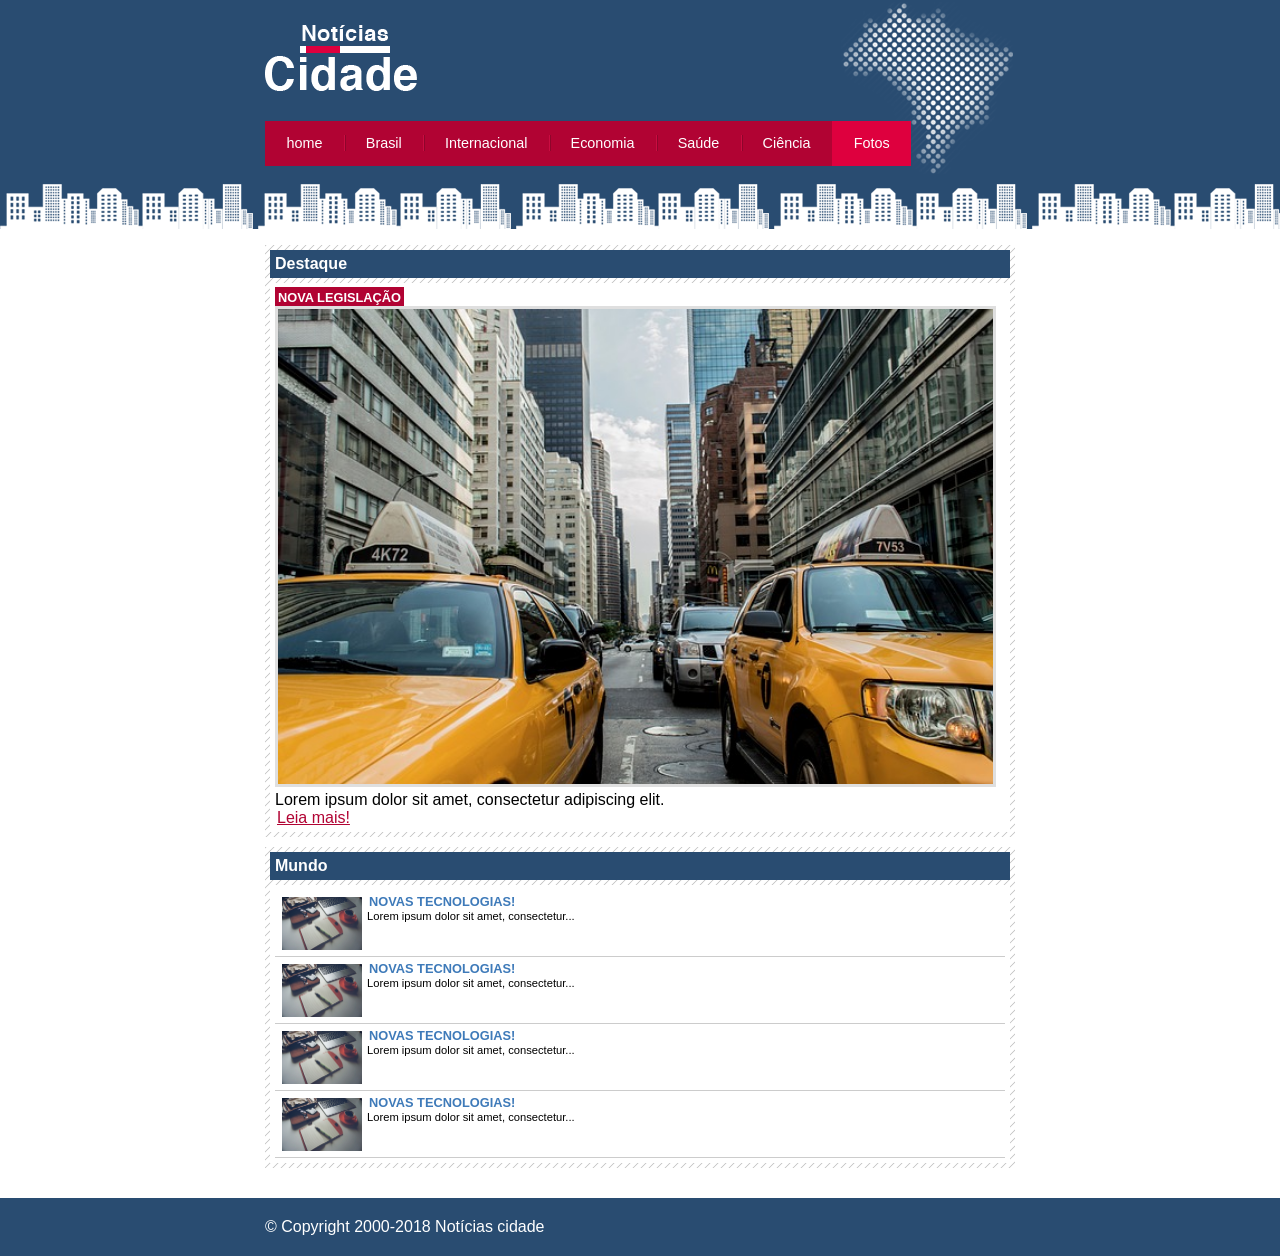
<file: NoticiasCidade/fotos.html>
<!DOCTYPE html>
<html>
	<head>
		<title>Notícias cidade - Seu site de notícias</title>
		<meta charset="utf-8">

		<!-- Estilo customizado -->
		<link rel="stylesheet" type="text/css" href="css/estilo.css">

	</head>

	<body id="uma-coluna" class="fotos">

		<!-- Início container -->
		<div id="container">

			<!-- Início topo -->
			<div id="topo">
				<h1 class="logo">Notícias cidade</h1>
				<ul id="navegacao">
					<li class="primeiro">
						<a id="home" href="index.html">home</a>
					</li>
					<li>
						<a id="brasil" href="brasil.html">Brasil</a>
					</li>
					<li>
						<a id="internacional" href="internacional.html">Internacional</a>
					</li>
					<li>
						<a id="economia" href="economia.html">Economia</a>
					</li>
					<li>
						<a id="saude" href="saude.html">Saúde</a>
					</li>
					<li>
						<a id="ciencia" href="ciencia.html">Ciência</a>
					</li>
					<li>
						<a id="fotos" href="fotos.html">Fotos</a>
					</li>
				</ul>
			</div><!-- fim /topo -->

			<!-- Início conteudo -->
			<div id="conteudo">

				<div id="primario">
					
					<div class="caixa destaque">
						<h2>Destaque</h2>
						<div class="caixa-conteudo">

							<h3>Nova legislação</h3>
							<img class="imagem-principal" src="imagens/taxi.jpg" width="100%">
							<p>
								Lorem ipsum dolor sit amet, consectetur adipiscing elit.
							</p>
							<a href="">Leia mais!</a>

						</div>
					</div>

					<div class="caixa">
						<h2>Mundo</h2>
						<div class="caixa-conteudo">

							<ul id="lista-noticias">
								<li>
									<a href="">
										<img src="imagens/tecnologia.jpg" width="80">
										<h3>Novas tecnologias!</h3>
										<p>Lorem ipsum dolor sit amet, consectetur...</p>
									</a>
								</li>
								<li>
									<a href="">
										<img src="imagens/tecnologia.jpg" width="80">
										<h3>Novas tecnologias!</h3>
										<p>Lorem ipsum dolor sit amet, consectetur...</p>
									</a>
								</li>
								<li>
									<a href="">
										<img src="imagens/tecnologia.jpg" width="80">
										<h3>Novas tecnologias!</h3>
										<p>Lorem ipsum dolor sit amet, consectetur...</p>
									</a>
								</li>
								<li>
									<a href="">
										<img src="imagens/tecnologia.jpg" width="80">
										<h3>Novas tecnologias!</h3>
										<p>Lorem ipsum dolor sit amet, consectetur...</p>
									</a>
								</li>
							</ul>

						</div>
					</div>

				</div>
				
			</div><!-- fim /conteudo -->

		</div><!-- fim /container -->

		<div id="container-rodape" style="clear: both;">
			<div id="rodape">
				&copy; Copyright 2000-2018 Notícias cidade
			</div>
		</div>

	</body>

</html>
</file>
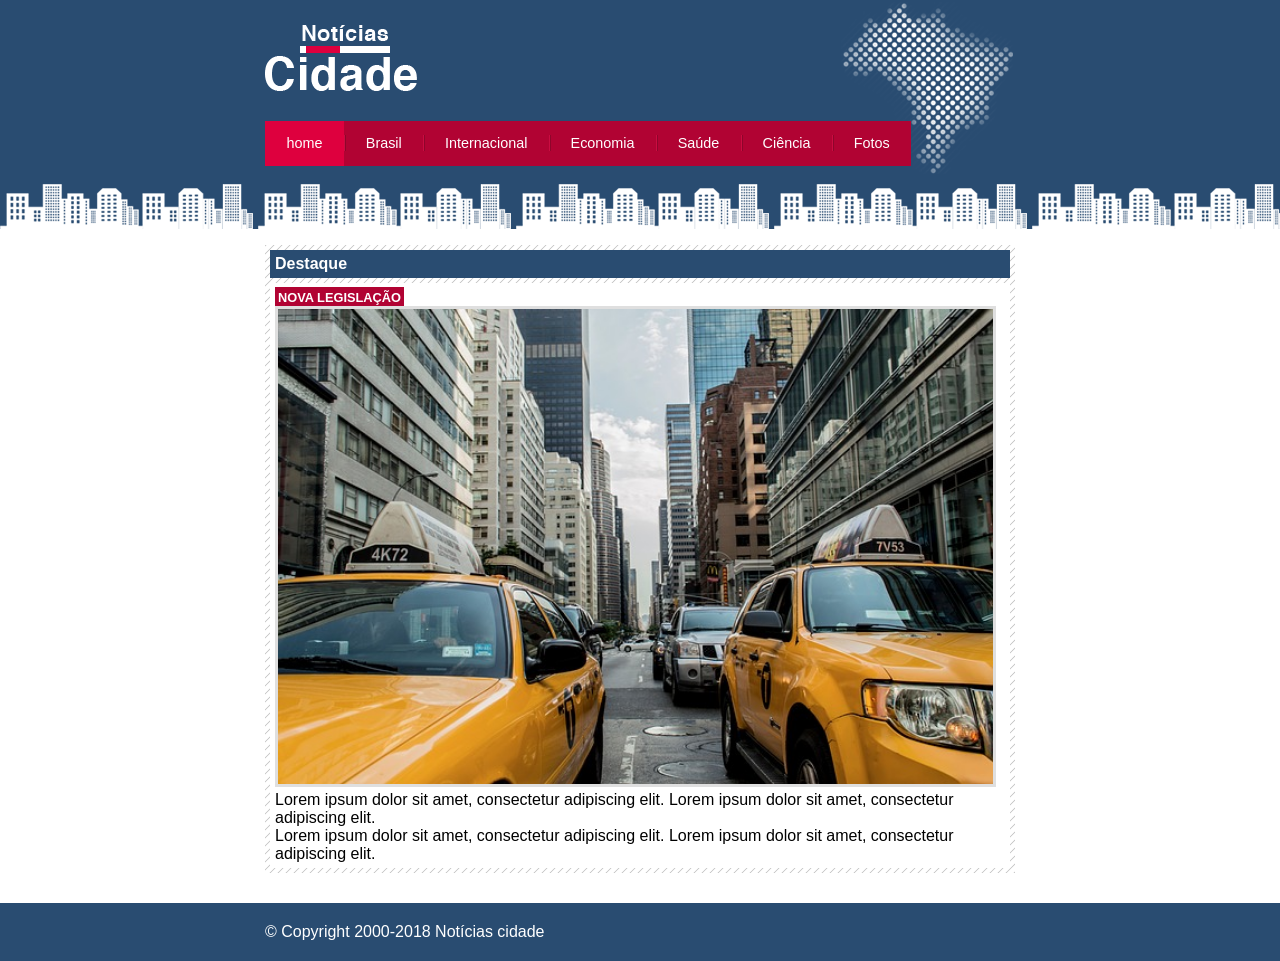
<file: NoticiasCidade/nova-legislacao.html>
<!DOCTYPE html>
<html>
	<head>
		<title>Notícias cidade - Seu site de notícias</title>
		<meta charset="utf-8">

		<!-- Estilo customizado -->
		<link rel="stylesheet" type="text/css" href="css/estilo.css">

	</head>

	<body id="uma-coluna" class="home">

		<!-- Início container -->
		<div id="container">

			<!-- Início topo -->
			<div id="topo">
				<h1 class="logo">Notícias cidade</h1>
				<ul id="navegacao">
					<li class="primeiro">
						<a id="home" href="index.html">home</a>
					</li>
					<li>
						<a id="brasil" href="brasil.html">Brasil</a>
					</li>
					<li>
						<a id="internacional" href="internacional.html">Internacional</a>
					</li>
					<li>
						<a id="economia" href="economia.html">Economia</a>
					</li>
					<li>
						<a id="saude" href="saude.html">Saúde</a>
					</li>
					<li>
						<a id="ciencia" href="ciencia.html">Ciência</a>
					</li>
					<li>
						<a id="fotos" href="fotos.html">Fotos</a>
					</li>
				</ul>
			</div><!-- fim /topo -->

			<!-- Início conteudo -->
			<div id="conteudo">

				<div id="primario">
					
					<div class="caixa destaque">
						<h2>Destaque</h2>
						<div class="caixa-conteudo">

							<h3>Nova legislação</h3>
							<img class="imagem-principal" src="imagens/taxi.jpg" width="100%">
							<p>
								Lorem ipsum dolor sit amet, consectetur adipiscing elit.
								Lorem ipsum dolor sit amet, consectetur adipiscing elit.
							</p>

							<p>
								Lorem ipsum dolor sit amet, consectetur adipiscing elit.
								Lorem ipsum dolor sit amet, consectetur adipiscing elit.
							</p>

						</div>
					</div>

				</div>
				
			</div><!-- fim /conteudo -->

		</div><!-- fim /container -->

		<div id="container-rodape" style="clear: both;">
			<div id="rodape">
				&copy; Copyright 2000-2018 Notícias cidade
			</div>
		</div>

	</body>

</html>
</file>
<file: Aula04_projeto-final-TecBlog/css/estilo.css>
/*Limpar formatações padrão*/
* {
	margin: 0;
	padding: 0;
}

body {
	font-size: 1em;
	font-family: "Trebuchet MS", Helvetica, sans-serif;
	background: #e6e6e6;
}

/*
**** Layout ****
*/
#area-cabecalho {
	background-color: #f7b600;
	padding: 15px;
	text-align: center;
}

#area-logo, #area-menu {
	padding: 10px;
}

#area-principal {
	width: 920px;
	margin: 0 auto;
	padding: 15px;
}

#area-postagens {
	width: 660px;
	float: left;
}

#area-lateral {
	width: 240px;
	float: right;
}

.postagem{
	padding: 20px;
	margin-bottom: 20px;
	background: white;
}

.conteudo-lateral {
	background: white;
	padding: 10px;
	margin-bottom: 20px;
}

.postagem-lateral {
	font-size: 0.8em;
	padding: 5px;
	border-bottom: 1px dotted #CCC;
}

#rodape {
	clear: both;
	text-align: center;
	padding: 15px;
	background: #CCC;
}

/*
**** Formatação do menu ****
*/
a {
	text-decoration: none;	
}

a:link, a:visited {
	color: #f7b600;
}

a:hover {
	text-decoration: underline;
}

#area-cabecalho a:link, #area-cabecalho a:visited {
	color: #FFF;
	padding: 8px 12px;
}

#area-cabecalho a:hover {
	color: #f7b600;
	background: #FFF;
	text-decoration: none;
}

/*
**** Formatações em geral ****
*/
h1 {
	color: #4e4e4e;
	font-size: 2.5em;
}

h2 {
	color: #f7b600;
}

h3 {
	color: #565656;
	background: #CCC;
	padding: 5px;
}

.branco{
	color: white;
}

.data-postagem {
	font-size: 0.8em;
	border-bottom: 1px solid #f4f4f4;
	padding-bottom: 10px;
	margin-bottom: 10px;
	display: block;
}
</file>
<file: Museu/css/estilo.css>
body {
	background: #f4f2ec url(../img/fundo.png) repeat-x;
	font: 12px "Lucida Grande", "Lucida Sans Unicode", Arial, sans-serif;
}

#container {
	width: 1080px;
	margin: 0 auto;
}

a:link, a:active, a:visited {
	color: #af670a;
	text-decoration: none;
}

a:hover {
	color: #227115;
}

#logo h1 {
	float: left;
}

#logo a {
	width: 248px;
	height: 21px;
	text-indent:  -9999px;
	display: block;
	background: url(../img/logo.png) no-repeat;
}


header {
	padding: 15px 0;
	height: 55px;
}

nav ul {
	list-style: none;
	margin: 20px;
	float: right;
}

nav ul li {
	float: left;
}

nav ul li a:link {
	display: block;
	margin-right: 25px;
	padding-bottom: 3px;
	text-transform: uppercase;
}

nav ul li a:hover {
	border-bottom: 1px solid #535858;
}

#conteudo {
	width: 710px;
	float: left;
	margin-bottom: 20px;
}

aside {
	width: 350px;
	float: right;
	background: #ebe7dd;
	padding-bottom: 30px;
	margin-bottom: 20px;
}

section#visita {
	background: #cdc8b1;
	padding: 10px 27px 27px 27px;
	margin-top: 10px;
}

section#galeria {
	padding: 0 27px 0 27px;
}

section#galeria a {
	display: block;
	background: url(../img/fundo-foto.png) no-repeat;
	float: left;
	padding: 17px 15px 17px 15px;
	margin: 10px 0 0 20px;
}

section#galeria img {
	margin-left: 2px;
	margin-top: 3px;
}

article#video {
	float: left;
	width: 310px;
	margin-left: 25px;
}

article#mapa {
	float: left;
	width: 310px;
	margin-left: 37px;
}

article#exposicoes {
	float: left;
	width: 310px;
	margin: 15px 0 0 25px;
}

article#historia {
	float: left;
	width: 310px;
	margin: 15px 0 0 37px;
}

h2 {
	color: #227115;
	margin-bottom: 15px;
	text-transform: uppercase;
}


h3 {
	color: #227115;
	font-size: 1.0em;
	margin-bottom: 15px;
	text-transform: uppercase;
}

h4 {
	color: #86521a;
	text-transform: uppercase;
	padding-bottom: 3px;
	margin-bottom: 0;
}

footer {
	clear: both;
	padding: 20px 0 30px 0;
	text-align: center;
	background: url(../img/fundo-rodape.png) no-repeat center top;
	margin-top: 20px;
}

footer>p a {
	padding: 2px 10px;
}

input {
	height: 20px;
	width: 80px;
	background: #fff;
	border: none;
	font-size: 1em;
}

input.campo {
	border:1px solid #ada484;
}

input.botao {
	background: #9b9271;
	color: white;
	width: 100%;
	height: 40px;
	font-size: 1.2em;
}

fieldset {
	border: none;
}

legend {
	display: none;
}
</file>
<file: NoticiasCidade/css/estilo.css>
/* Estrutura do site */
* {
	margin: 0;
	padding: 0;
}

body {
	font-family: "Trebuchet MS", Helvetica, sans-serif;
	background: #fff url(../imagens/fundo.png) repeat-x;
}

#container {
	width: 750px;
	margin: 0 auto;
}

#topo {
	height: 150px;
	background: url(../imagens/detalhe-topo.png) no-repeat right top;
	padding-top: 25px;
}

.logo {
	width: 152px;
	height: 66px;
	background: url(../imagens/logo.png) no-repeat center;
	text-indent: -3000px;
}

/* Barra de navegação */
a:link, a:visited {
	color: #b10333;
	padding: 2px;
}

a:hover {
	color: #e50040;
}

ul {
	margin: 0;
	padding: 0;
	list-style: none;
}

#topo ul {
	margin-top: 30px;
	background: #b10333;
	float: left;
}

#topo ul li {
	float: left;
}

#topo ul a {
	font-size: 0.9em;
	display: block;
	padding: 0.5em 1.5em;
	line-height: 2.1em;
	text-decoration: none;
	color: #fff;
	background: url(../imagens/divisor.png) no-repeat left center;
}

#topo ul .primeiro a {
	background: none;
}

#topo ul a:hover {
	color: #69001d;
}

body.home #navegacao a#home,
body.brasil #navegacao a#brasil, 
body.internacional #navegacao a#internacional,
body.fotos #navegacao a#fotos 
{
	color: #fff;
	background: #de003e;
	cursor: text;
}

/* Configura layout de três colunas */
#conteudo {
	margin-top: 60px;
	background: #f5f5f5;
}

#lateral {
	width: 180px;
	float: left;
	margin: 0 0 20px -750px;
}

#primario {
	width: 270px;
	float: left;
	margin: 0 0 20px 195px ;
}

#duas-colunas #primario {
	width: 555px;
}

#uma-coluna #primario {
	width: 750px;
	margin: 0 0 20px 0;
}

#secundario {
	width: 270px;
	float: left;
	margin: 0 0 20px 15px;
}

/* Caixa */
.caixa {
	margin: 10px 0;
	padding: 5px;
	background: #f3f3f3 url(../imagens/fundo-caixa.png);
}

h2 {
	font-size: 1em;
	background: #294c71;
	color: #fff;
	padding: 5px;
}

.caixa-conteudo {
	background: #fff;
	padding: 5px;
	margin-top: 5px;
}

/* Formatar menus laterais */
#lateral ul a {
	font-size: 0.9em;
	padding: 3px;
	display: block;
	line-height: 30px;
	color: #000;
	text-decoration: none;
	border-bottom: 1px solid #f3f3f3;
}

#lateral ul a:hover {
	background: #f9f9f9 url(../imagens/marcador.png) no-repeat left center;
	padding-left: 20px;
	color: #a1a1a1;
}

/* Formatando formulários */
label {
	display: block; 
	cursor: pointer;
}

input {
	padding: 5px;
	width: 125px;
	font-size: 0.9em;
	background-color: #fff;
}

input.submit {
	width: 80px;
	color: #fff;
	background-color: #b10333;
	border: 2px solid #870529;
}

/* Formatando imagens */
img.imagem-principal {
	width: 98%;
	border: 3px solid #dfdfdf;
}

/* Formatando cabeçalhos */
h3 {
	text-transform: uppercase;
	display: inline;
	font-size: 0.8em;
	padding: 3px;
}

.destaque h3 {
	background: #b10333;
	color: #fff;
}

.entrevista h3 {
	background: #de003e;
}

/* Formatando lista de notícias */
#lista-noticias li {
	padding: 2px;
	border-bottom: 1px solid #ccc; 
	height: 62px;
}

#lista-noticias li a img {
	float: left;
	margin: 5px;
}

#lista-noticias li a {
	text-decoration: none;
}

#lista-noticias li a h3 {
	font-size: 0.8em;
	padding: 0;
	color: #3e7ab9;
}

#lista-noticias li a p {
	font-size: 0.7em;
	color: #000;
}

#lista-noticias li:hover {
	background: #eee;
	cursor: pointer;
}

/* Rodape */
#container-rodape {
	background: #294c71;
	padding: 20px;
}

#rodape {
	width: 750px;
	margin: 0 auto;
	color: #fff;
}

/* Responsividade */

@media (max-width: 575.98px) {
	#container {
		width: 100%;
		padding: 0 10px;
	}

	#topo ul {
		float: none;
		text-align: center;
	}

	#topo ul li {
		float: none;
		display: inline-block;
	}

	#lateral, #primario, #secundario {
		float: none;
		width: 100%;
		margin: 0;
	}

	#primario, #secundario {
		margin: 0;
	}

	#lista-noticias li {
		height: auto;
	}

	#container-rodape {
		padding: 10px;
	}
}

@media (min-width: 576px) and (max-width: 767.98px) {
	#container {
		width: 90%;
	}

	#topo ul {
		float: none;
		text-align: center;
	}

	#topo ul li {
		float: none;
		display: inline-block;
	}

	#lateral {
		width: 100%;
		float: none;
		margin: 0;
	}

	#primario {
		width: 100%;
		float: none;
		margin: 0;
	}

	#secundario {
		width: 100%;
		float: none;
		margin: 0;
	}

	#lista-noticias li {
		height: auto;
	}

	#container-rodape {
		padding: 15px;
	}
}

@media (min-width: 768px) and (max-width: 991.98px) {
	#container {
		width: 80%;
	}

	#lateral {
		width: 200px;
	}

	#primario {
		width: 60%;
		float: left;
	}

	#secundario {
		width: 30%;
		float: left;
		margin-left: 10px;
	}
}
</file>
<file: Spotify/css/estilo.css>
/*
* 
* @author Jamilton Damasceno
*/

/* Layout
-----------------------------*/
html, body, #home {
	height: 100%;
	overflow-x: hidden;
}

body {
	background: url(../imagens/capa.png),
				url(../imagens/ruido.png),
				linear-gradient(50deg,#ff4169,#7c26f8);
	background-attachment: fixed;
	font-family: Helvetica,Arial,sans-serif;
}

/* Barra de navegação
-----------------------------*/
nav.navbar-transparente {
	padding: 15px 0px;
	background: rgba(0,0,0,0.6);
}

.navbar-light .navbar-nav .nav-link {
	color: white;
}

.navbar-light .navbar-nav .nav-link:hover {
	color: #9bf0e1;
}

.navbar-light .navbar-toggler {
    color: rgba(255,255,255,.5);
    border-color: rgba(255,255,255,0.5);
}

.divisor {
	width: 1px;
	background: white;
	margin: 12px 15px;
}

/* Capa
-----------------------------*/
.capa {
	text-align: center;
}

.btn-custom {
	color: white;
	border-radius: 500px;
	-webkit-border-radius: 500px;
    -moz-border-radius: 500px;
    text-transform: uppercase;
    transition: background 0.4s, color 0.4s;
    padding: 10px 20px;
}

.btn-roxo {
	background: #7c25f8;
}

.btn-roxo:hover {
	background: #6207e3;
	color: white;
}

.btn-branco {
	border: 2px solid white;
}

.btn-branco:hover {
	background-color: white;
	color: black;
}

.carousel-control-next, .carousel-control-prev {
	width: 5%;
}

/* Estrutura conteúdos
-----------------------------*/
.caixa {
	padding-top: 20px;
	padding-bottom: 20px;
}

#servicos {
	background: white;
}

#recursos {
	color: white;
}

#servicos h2, h3 {
	color: #7c25f8;
}

#recursos h2 {
	color: white;
}

#recursos h3 {
	color: #9bf0e1;
}

.albuns {
	padding: 10px 0;
}

.rotacionar {
	-ms-transform: rotate(30deg); /* IE 9 */
    -webkit-transform: rotate(30deg); /* Chrome, Safari, Opera */
    transform: rotate(30deg);
	padding-left: 80px;
}

/* Rodapé
-----------------------------*/
footer {
	background: #000;
	padding: 50px 0px 20px 0px;
	position: relative;
}

footer h4 {
	color: #919496;
	font-size: 0.8em;
	text-transform: uppercase;
}

footer .navbar-nav a {
	color: white;
	font-size: 0.8em;
}

footer .navbar-nav a:hover {
	color: #9bf0e1;
	text-decoration: none;
}

footer ul {
	list-style: none;
}

footer ul li {
	float: right;
	margin: 0 5px;
}

/* Tipografia
-----------------------------*/
h1 {
	font-weight: 900;
	letter-spacing: -0.05em;
	margin-bottom: 50px;
	color: white;
}

h2 {
	font-size: 3em;
	font-weight: 700;
	letter-spacing: -0.04em;
}

h3 {
	font-size: 2em;
	font-weight: 700;
	letter-spacing: -0.04em;
}



/* Extra small devices (portrait phones, less than 576px)*/
@media (max-width: 575.98px) {
	.btn-custom {
		margin: 10px 15px;
		font-size: 1em;
	}
}

/* Small devices (landscape phones, 576px and up) */
@media (min-width: 576px) and (max-width: 767.98px) {
	h1 {
		font-size: 3em;
	}
	.btn-custom {
		margin: 10px 15px;
	}
}

/* Medium devices (tablets, 768px and up)*/
@media (min-width: 768px) and (max-width: 991.98px) {
	h1 {
		font-size: 4em;
	}
}

/* Large devices (desktops, 992px and up)*/
@media (min-width: 992px) and (max-width: 1199.98px) {
	h1 {
		font-size: 5em;
	}
}

/* Extra large devices (large desktops, 1200px and up)*/
@media (min-width: 1200px) {
	h1 {
		font-size: 6em;
	}
}
</file>
<file: TecBlog/css/estilo.css>
*{
    margin: 0;
    padding: 0;
}

body{
    font-size: 15px; /* tamanho da font */
    font-family: 'Trebuchet MS', 'Lucida Sans Unicode', 'Lucida Grande', 'Lucida Sans', Arial, sans-serif;
    background-color: cornsilk;
}

#cabecalho{
    background-color: rgb(202, 159, 129);
    text-align: center;
    padding: 15px;
}
</file>
